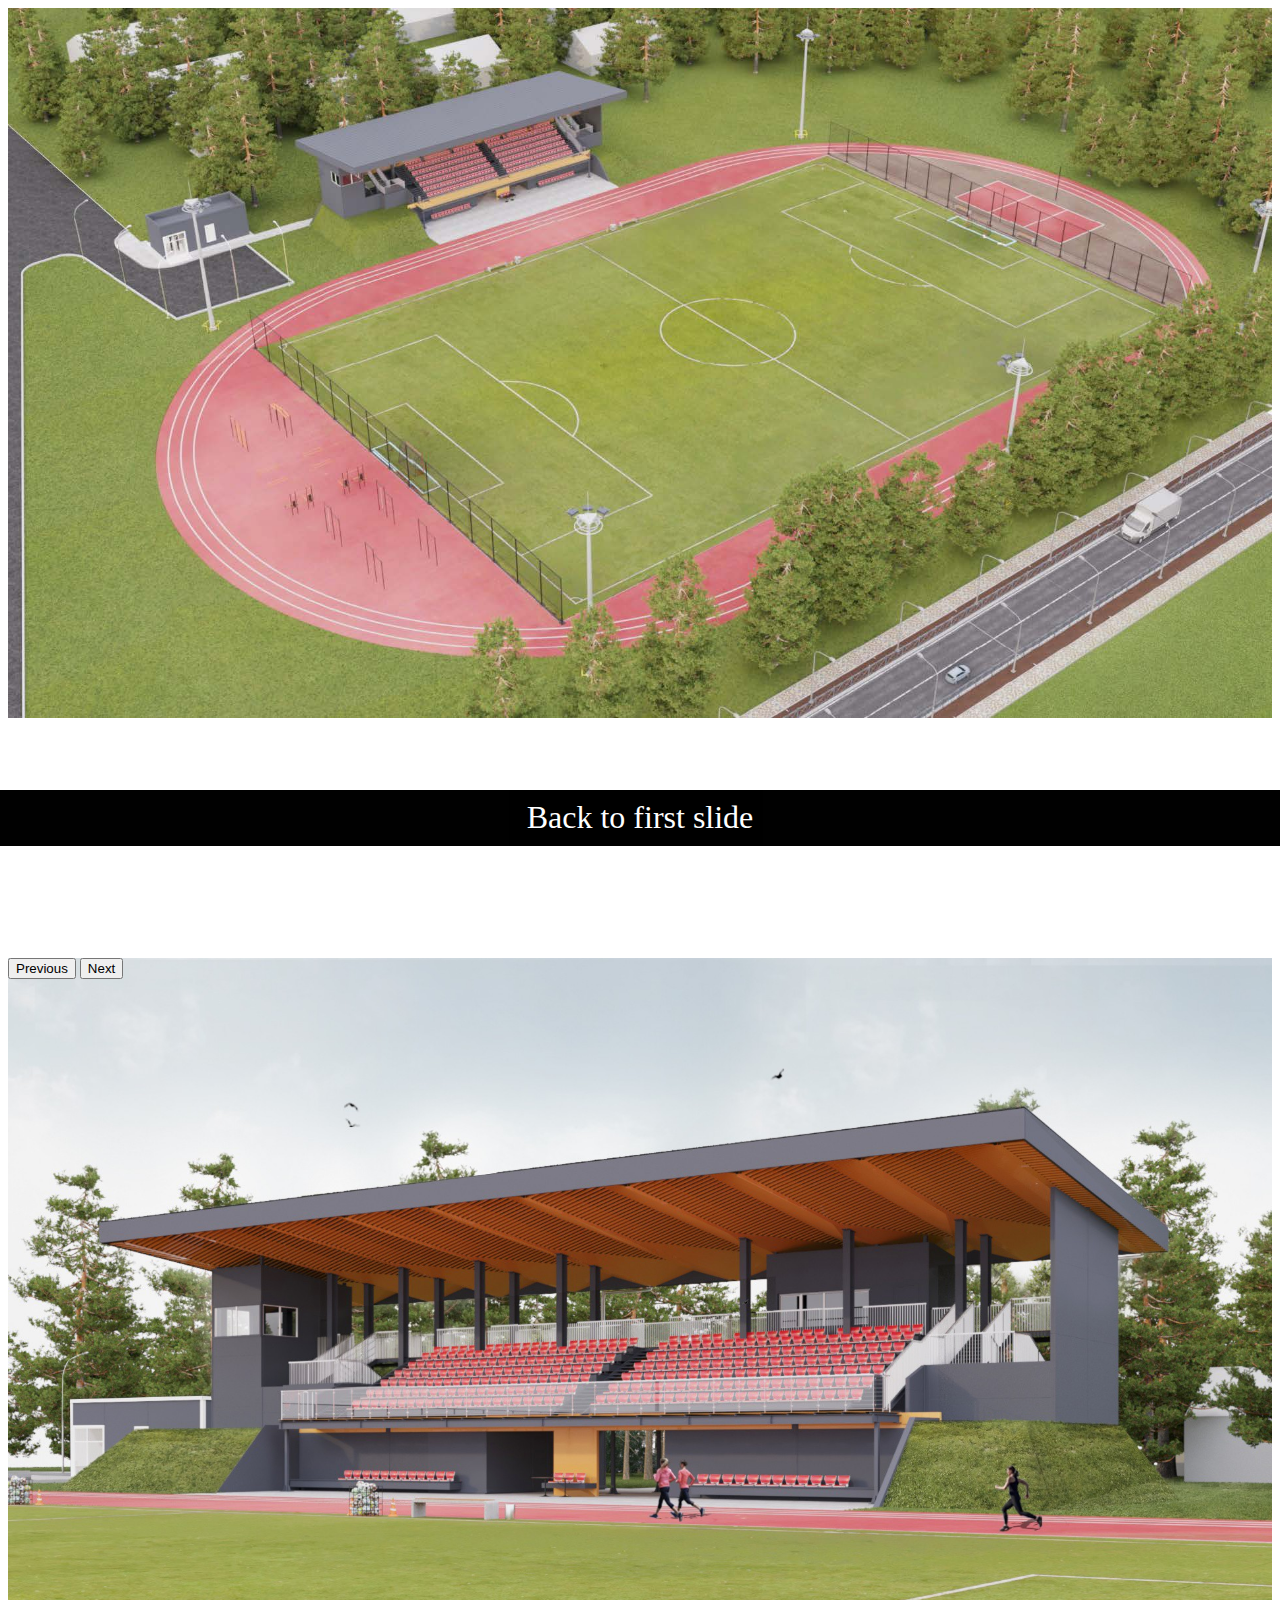
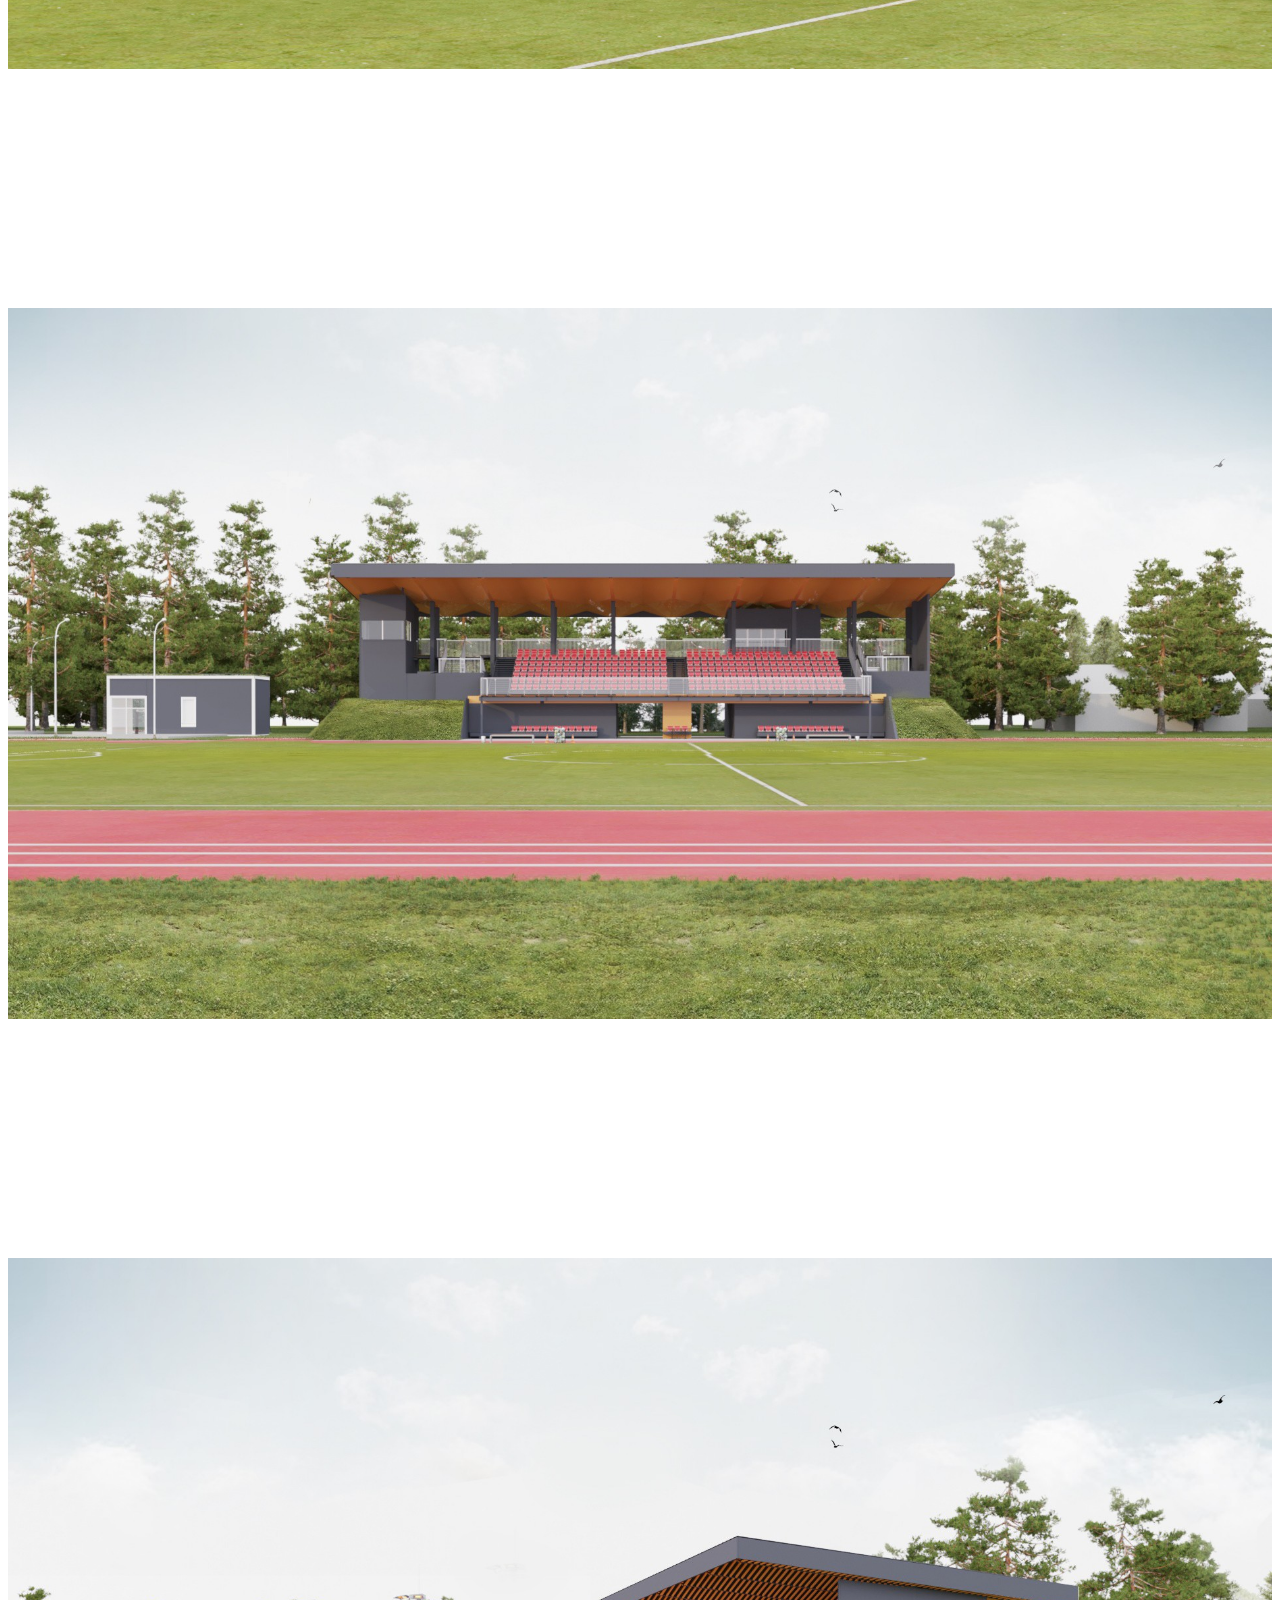
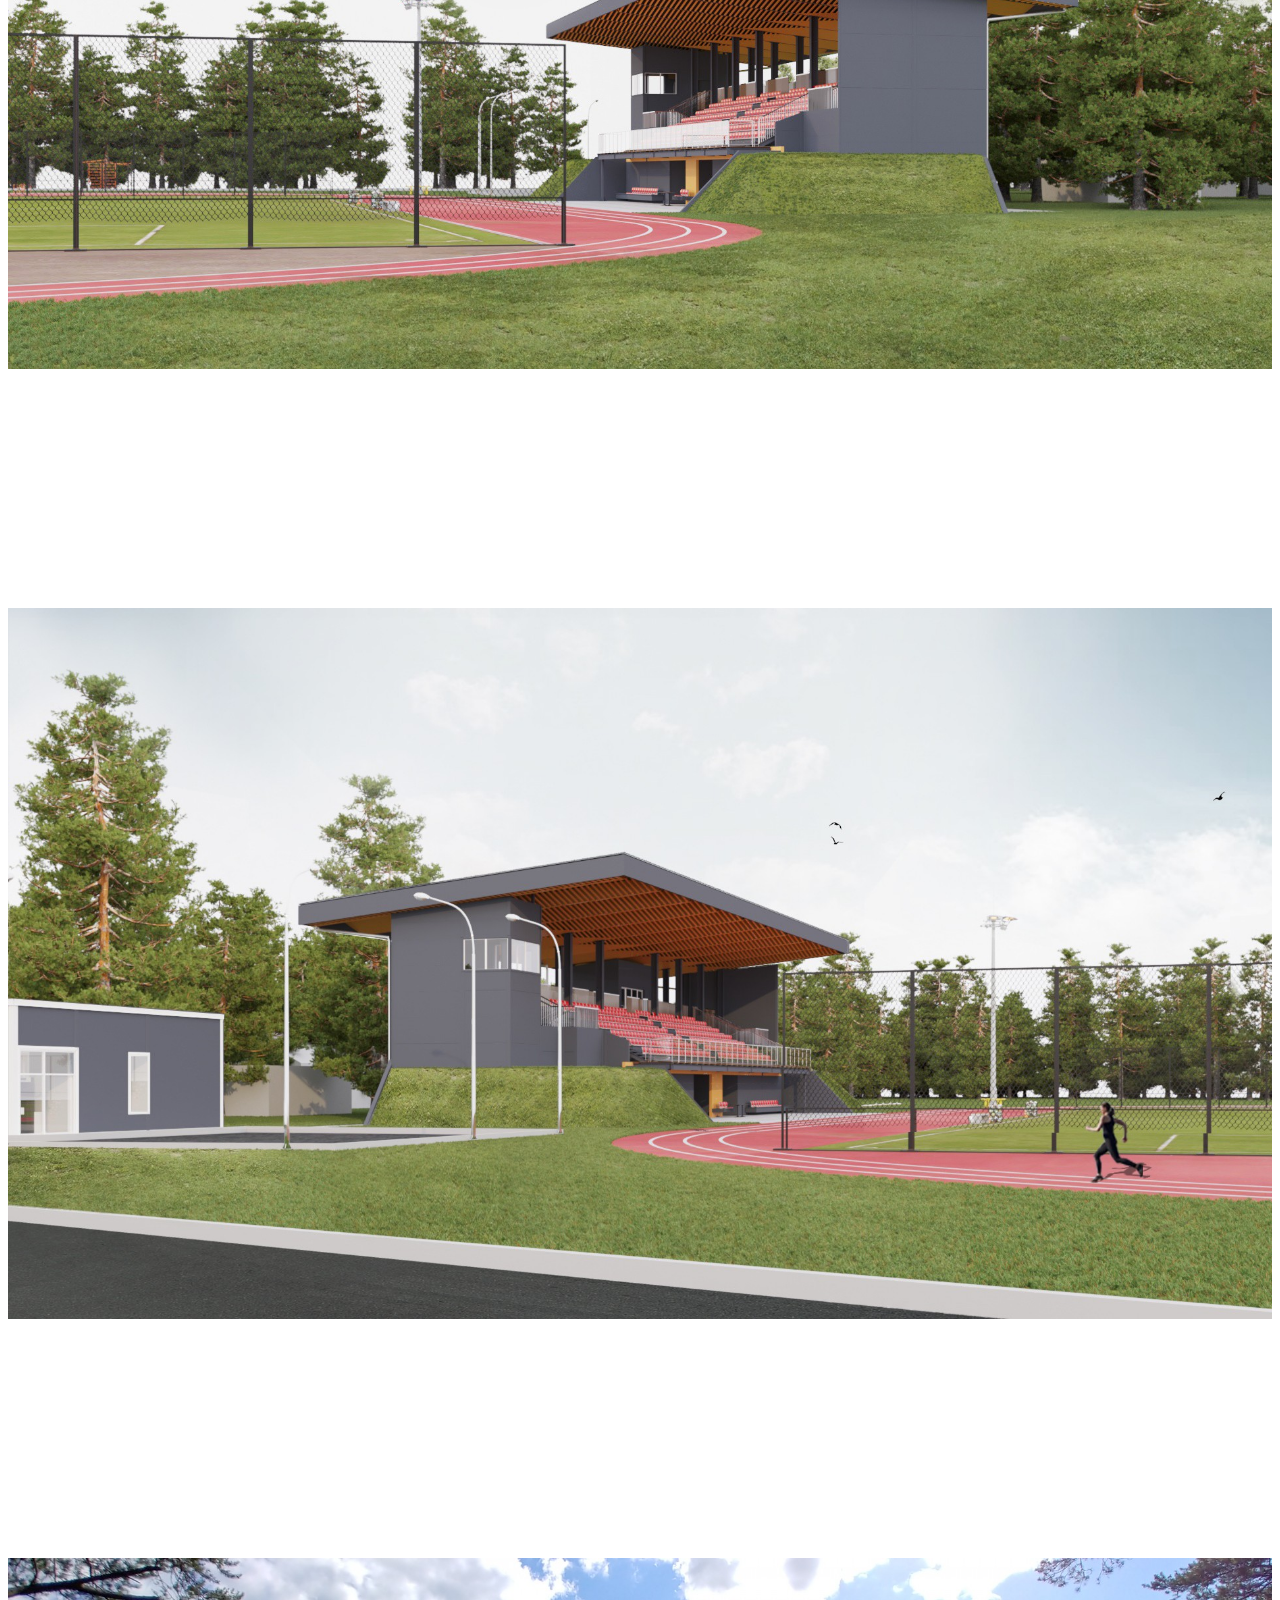
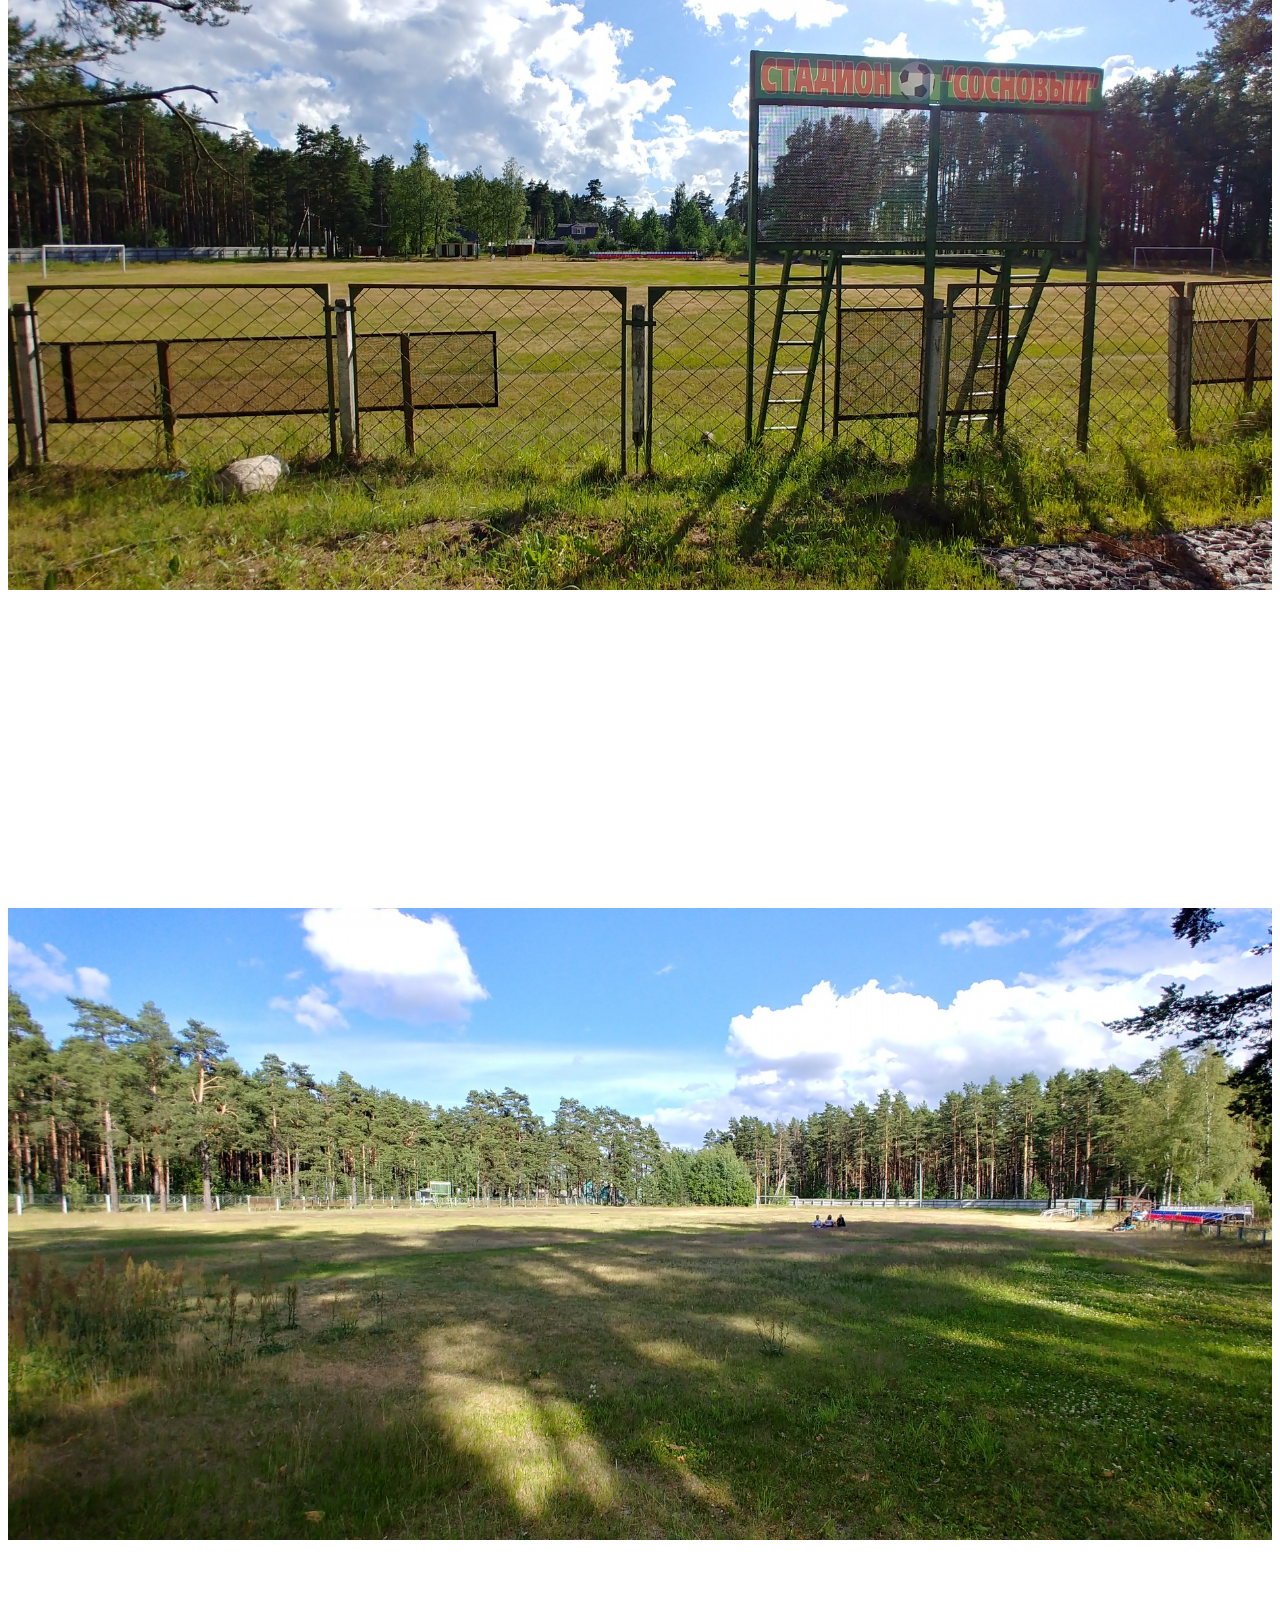
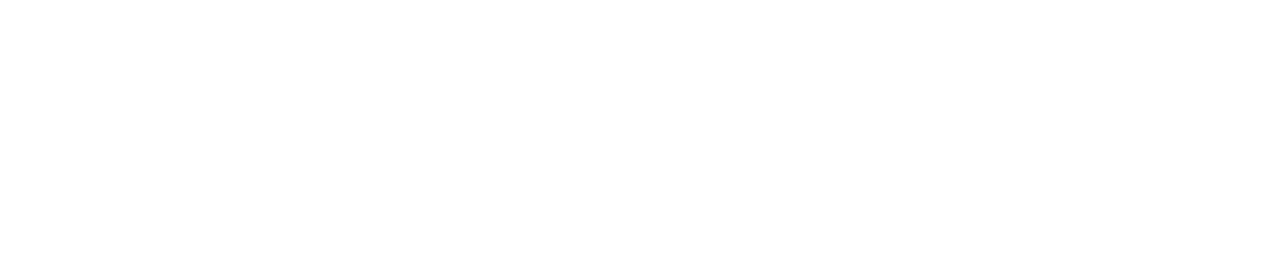
<file: 01карусель/index.html>
﻿<!doctype html>
<html lang="en">
<head>
    <!-- Bootstrap CSS -->
    <link href="https://cdn.jsdelivr.net/npm/bootstrap@5.0.0-beta2/dist/css/bootstrap.min.css" rel="stylesheet" integrity="sha384-BmbxuPwQa2lc/FVzBcNJ7UAyJxM6wuqIj61tLrc4wSX0szH/Ev+nYRRuWlolflfl" crossorigin="anonymous">

    <!-- Custom Styling -->
    <link rel="stylesheet" href="css/style.css">
    <title>Test task (carousel)</title>
</head>
<body>

<!-- Блок карусели-->
    <div id="carouselExampleCaptions" class="carousel slide" data-bs-ride="carousel">
        <div class="carousel-inner">
            <div class="carousel-item active">
                <img src="images/1.jpg">
                <div class="carousel-caption-hack carousel-caption">
                    <h5><a href=""> Back to first slide</a></h5>
                </div>
            </div>
            <div class="carousel-item">
                <img src="images/2.jpg">
                <div class="carousel-caption-hack carousel-caption">
                    <h5><a href=""> Back to first slide</a></h5>
                </div>
            </div>
            <div class="carousel-item">
                <img src="images/3.jpg">
                <div class="carousel-caption-hack carousel-caption">
                    <h5><a href=""> Back to first slide</a></h5>
                </div>
            </div>
            <div class="carousel-item">
                <img src="images/4.jpg">
                <div class="carousel-caption-hack carousel-caption">
                    <h5><a href=""> Back to first slide</a></h5>
                </div>
            </div>
            <div class="carousel-item">
                <img src="images/5.jpg">
                <div class="carousel-caption-hack carousel-caption">
                    <h5><a href=""> Back to first slide</a></h5>
                </div>
            </div>
            <div class="carousel-item">
                <img src="images/6.jpg">
                <div class="carousel-caption-hack carousel-caption">
                    <h5><a href=""> Back to first slide</a></h5>
                </div>
            </div>
            <div class="carousel-item">
                <img src="images/7.jpg">
                <div class="carousel-caption-hack carousel-caption">
                    <h5><a href=""> Back to first slide</a></h5>
                </div>
            </div>
        </div>
        <button class="carousel-control-prev" type="button" data-bs-target="#carouselExampleCaptions"  data-bs-slide="prev">
            <span class="carousel-control-prev-icon" aria-hidden="true"></span>
            <span class="visually-hidden">Previous</span>
        </button>
        <button class="carousel-control-next" type="button" data-bs-target="#carouselExampleCaptions"  data-bs-slide="next">
            <span class="carousel-control-next-icon" aria-hidden="true"></span>
            <span class="visually-hidden">Next</span>
        </button>
    </div>
<!-- блок карусели-->

<!-- Option 1: Bootstrap Bundle with Popper -->
<script src="https://cdn.jsdelivr.net/npm/bootstrap@5.0.0-beta2/dist/js/bootstrap.bundle.min.js" integrity="sha384-b5kHyXgcpbZJO/tY9Ul7kGkf1S0CWuKcCD38l8YkeH8z8QjE0GmW1gYU5S9FOnJ0" crossorigin="anonymous"></script>
</body>
</html>
</file>
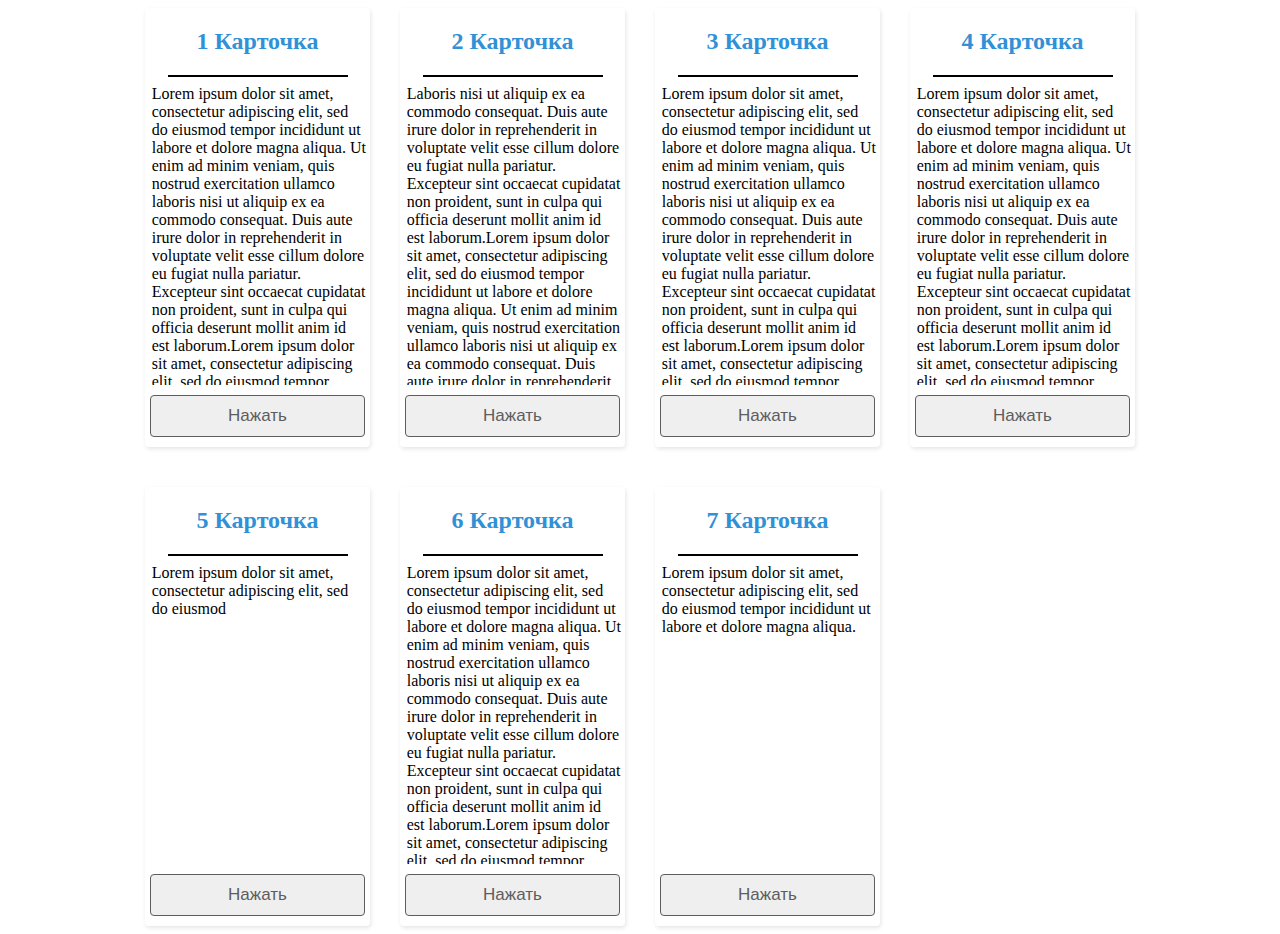
<file: 02cards/index.html>
<!DOCTYPE html>
<html lang="ru">

<head>
  <meta charset="UTF-8" />
  <meta name="viewport" content="width=device-width, initial-scale=1.0" />
  <link rel="stylesheet" href="css/style.css" />
  <link rel="preconnect" href="https://fonts.gstatic.com" />
  <link href="https://fonts.googleapis.com/css2?family=Open+Sans&display=swap" rel="stylesheet" />
  <link href="https://cdnjs.cloudflare.com/ajax/libs/font-awesome/6.1.2/css/all.min.css" rel="stylesheet" />
  <title>test task 01</title>
</head>

<body>
  <div class="cards">
  <!-- Карточка товара -->
  <div class="card">
    <!-- Верхняя часть -->
    <div class="card__top">
      <h2><a> 1 Карточка</a></h2>
      <hr></hr>
      <div class="box">Lorem ipsum dolor sit amet, consectetur adipiscing elit, sed do eiusmod tempor incididunt ut labore et dolore magna aliqua. Ut enim ad minim veniam, quis nostrud exercitation ullamco laboris nisi ut aliquip ex ea commodo consequat. Duis aute irure dolor in reprehenderit in voluptate velit esse cillum dolore eu fugiat nulla pariatur. Excepteur sint occaecat cupidatat non proident, sunt in culpa qui officia deserunt mollit anim id est laborum.Lorem ipsum dolor sit amet, consectetur adipiscing elit, sed do eiusmod tempor incididunt ut labore et dolore magna aliqua. Ut enim ad minim veniam, quis nostrud exercitation ullamco laboris nisi ut aliquip ex ea commodo consequat. Duis aute irure dolor in reprehenderit in voluptate velit esse cillum dolore eu fugiat nulla pariatur. Excepteur sint occaecat cupidatat non proident, sunt in culpa qui officia deserunt mollit anim id est laborum.Lorem ipsum dolor sit amet, consectetur adipiscing elit, sed do eiusmod tempor incididunt ut labore et dolore magna aliqua. Ut enim ad minim veniam, quis nostrud exercitation ullamco laboris nisi ut aliquip ex ea commodo consequat. Duis aute irure dolor in reprehenderit in voluptate velit esse cillum dolore eu fugiat nulla pariatur. Excepteur sint occaecat cupidatat non proident, sunt in culpa qui officia deserunt mollit anim id est laborum.</div>
    </div>
    <!-- Нижняя часть -->
    <div class="card__bottom">
      <!-- Кнопка Нажать -->
      <button class="card__add">Нажать</button>
    </div>
  </div>

  <!-- Карточка товара -->
  <div class="card">
    <!-- Верхняя часть -->
    <div class="card__top">
      <h2><a> 2 Карточка</a></h2>
      <hr></hr>
      <div class="box">Laboris nisi ut aliquip ex ea commodo consequat. Duis aute irure dolor in reprehenderit in voluptate velit esse cillum dolore eu fugiat nulla pariatur. Excepteur sint occaecat cupidatat non proident, sunt in culpa qui officia deserunt mollit anim id est laborum.Lorem ipsum dolor sit amet, consectetur adipiscing elit, sed do eiusmod tempor incididunt ut labore et dolore magna aliqua. Ut enim ad minim veniam, quis nostrud exercitation ullamco laboris nisi ut aliquip ex ea commodo consequat. Duis aute irure dolor in reprehenderit in voluptate velit esse cillum dolore eu fugiat nulla pariatur. Excepteur sint occaecat cupidatat non proident, sunt in culpa qui officia deserunt mollit anim id est laborum.Lorem ipsum dolor sit amet, consectetur adipiscing elit, sed do eiusmod tempor incididunt ut labore et dolore magna aliqua. Ut enim ad minim veniam, quis nostrud exercitation ullamco laboris nisi ut aliquip ex ea commodo consequat. Duis aute irure dolor in reprehenderit in voluptate velit esse cillum dolore eu fugiat nulla pariatur. Excepteur sint occaecat cupidatat non proident, sunt in culpa qui officia deserunt mollit anim id est laborum.</div>
    </div>
    <!-- Нижняя часть -->
    <div class="card__bottom">
      <!-- Цены на товар (с учетом скидки и без)-->
      <div class="card__prices">
      </div>
      <!-- Кнопка Нажать -->
      <button class="card__add">Нажать</button>
    </div>
  </div>

  <!-- Карточка товара -->
  <div class="card">
    <!-- Верхняя часть -->
    <div class="card__top">
      <h2><a> 3 Карточка</a></h2>
      <hr></hr>
      <div class="box">Lorem ipsum dolor sit amet, consectetur adipiscing elit, sed do eiusmod tempor incididunt ut labore et dolore magna aliqua. Ut enim ad minim veniam, quis nostrud exercitation ullamco laboris nisi ut aliquip ex ea commodo consequat. Duis aute irure dolor in reprehenderit in voluptate velit esse cillum dolore eu fugiat nulla pariatur. Excepteur sint occaecat cupidatat non proident, sunt in culpa qui officia deserunt mollit anim id est laborum.Lorem ipsum dolor sit amet, consectetur adipiscing elit, sed do eiusmod tempor incididunt ut labore et dolore magna aliqua. Ut enim ad minim veniam, quis nostrud exercitation ullamco laboris nisi ut aliquip ex ea commodo consequat. Duis aute irure dolor in reprehenderit in voluptate velit esse cillum dolore eu fugiat nulla pariatur. Excepteur sint occaecat cupidatat non proident, sunt in culpa qui officia deserunt mollit anim id est laborum.Lorem ipsum dolor sit amet, consectetur adipiscing elit, sed do eiusmod tempor incididunt ut labore et dolore magna aliqua. Ut enim ad minim veniam, quis nostrud exercitation ullamco laboris nisi ut aliquip ex ea commodo consequat. Duis aute i</div>
    </div>
    <!-- Нижняя часть -->
    <div class="card__bottom">
      <!-- Цены на товар (с учетом скидки и без)-->
      <div class="card__prices">
      </div>
      <!-- Кнопка Нажать -->
      <button class="card__add">Нажать</button>
    </div>
  </div>

  <!-- Карточка товара -->
  <div class="card">
    <!-- Верхняя часть -->
    <div class="card__top">
      <h2><a> 4 Карточка</a></h2>
      <hr></hr>
      <div class="box">Lorem ipsum dolor sit amet, consectetur adipiscing elit, sed do eiusmod tempor incididunt ut labore et dolore magna aliqua. Ut enim ad minim veniam, quis nostrud exercitation ullamco laboris nisi ut aliquip ex ea commodo consequat. Duis aute irure dolor in reprehenderit in voluptate velit esse cillum dolore eu fugiat nulla pariatur. Excepteur sint occaecat cupidatat non proident, sunt in culpa qui officia deserunt mollit anim id est laborum.Lorem ipsum dolor sit amet, consectetur adipiscing elit, sed do eiusmod tempor incididunt ut labore et dolore magna aliqua. Ut enim ad minim veniam, quis nostrud exercitation ullamco laboris nisi ut aliquip ex ea commodo consequat. Duis aute irure dolor in reprehenderit in voluptate velit esse cillum dolore eu fugiat nulla pariatur. Excepteur sint occaecat cupidatat non proident, sunt in culpa qui officia deserunt mollit anim id est laborum.Lorem ipsum dolor sit amet, consectetur adipiscing elit, sed do eiusmod tempor incididunt ut labore et dolore magna aliqua. Ut enim ad minim veniam, quis nostrud exercitation ullamco laboris nisi ut aliquip ex ea commodo consequat. Duis aute irure dolor in reprehenderit in voluptate velit esse cillum dolore eu fugiat nulla pariatur. Excepteur sint occaecat cupidatat non proident, sunt in culpa qui officia deserunt mollit anim id est laborum.</div>
    </div>
    <!-- Нижняя часть -->
    <div class="card__bottom">
      <!-- Цены на товар (с учетом скидки и без)-->
      <div class="card__prices">
      </div>
      <!-- Кнопка Нажать -->
      <button class="card__add">Нажать</button>
    </div>
  </div>

  <!-- Карточка товара -->
  <div class="card">
    <!-- Верхняя часть -->
    <div class="card__top">
      <h2><a> 5 Карточка</a></h2>
      <hr></hr>
      <div class="box">Lorem ipsum dolor sit amet, consectetur adipiscing elit, sed do eiusmod </div>
    </div>
    <!-- Нижняя часть -->
    <div class="card__bottom">
      <!-- Цены на товар (с учетом скидки и без)-->
      <div class="card__prices">
      </div>
      <!-- Кнопка Нажать -->
      <button class="card__add">Нажать</button>
    </div>
  </div>

  <!-- Карточка товара -->
  <div class="card">
    <!-- Верхняя часть -->
    <div class="card__top">
      <h2><a> 6 Карточка</a></h2>
      <hr></hr>
      <div class="box">Lorem ipsum dolor sit amet, consectetur adipiscing elit, sed do eiusmod tempor incididunt ut labore et dolore magna aliqua. Ut enim ad minim veniam, quis nostrud exercitation ullamco laboris nisi ut aliquip ex ea commodo consequat. Duis aute irure dolor in reprehenderit in voluptate velit esse cillum dolore eu fugiat nulla pariatur. Excepteur sint occaecat cupidatat non proident, sunt in culpa qui officia deserunt mollit anim id est laborum.Lorem ipsum dolor sit amet, consectetur adipiscing elit, sed do eiusmod tempor incididunt ut labore et dolore magna aliqua. Ut enim ad minim veniam, quis nostrud exercitation ullamco laboris nisi ut aliquip ex ea commodo consequat. Duis aute irure dolor in reprehenderit in voluptate velit esse cillum dolore eu fugiat nulla pariatur. Excepteur sint occaecat cupidatat non proident, sunt in culpa qui officia deserunt mollit anim id est laborum.Lorem ipsum dolor sit amet, consectetur adipiscing elit, sed do eiusmod tempor incididunt ut labore et dolore magna aliqua. Ut enim ad minim veniam, quis nostrud exercitation ullamco laboris nisi ut aliquip ex ea commodo consequat. Duis aute irure dolor in reprehenderit in voluptate velit esse cillum dolore eu fugiat nulla pariatur. Excepteur sint occaecat cupidatat non proident, sunt in culpa qui officia deserunt mollit anim id est laborum.</div>
    </div>
    <!-- Нижняя часть -->
    <div class="card__bottom">
      <!-- Цены на товар (с учетом скидки и без)-->
      <div class="card__prices">
      </div>

      <!-- Кнопка Нажать -->
      <button class="card__add">Нажать</button>
    </div>
  </div>

  <!-- Карточка товара -->
  <div class="card">
    <!-- Верхняя часть -->
    <div class="card__top">
      <h2><a> 7 Карточка</a></h2>
      <hr></hr>
      <div class="box">Lorem ipsum dolor sit amet, consectetur adipiscing elit, sed do eiusmod tempor incididunt ut labore et dolore magna aliqua. </div>

    </div>
    <!-- Нижняя часть -->
    <div class="card__bottom">
      <!-- Цены на товар (с учетом скидки и без)-->
      <div class="card__prices">
      </div>
      <!-- Кнопка Нажать -->
      <button class="card__add">Нажать</button>
    </div>
  </div>

  
  </div>
</body>

</html>
</file>
<file: 01карусель/css/style.css>
.carousel{
    height: 950px;
    max-width: 100%
}
.carousel-inner, .carousel-item{
    height: 950px;
    border-radius: 4px;
    max-width: 100%
}
.carousel-caption h5{
    font-size: 2rem;
    font-weight: 500;
    background: #000000;
    max-width: 100%;
    padding: 0.3em;
    opacity: 0.5;
}
.carousel-caption-hack {
    position: absolute;
    right: 0%;
    bottom: 0.05rem;
     left: 0%;
     padding-top: 1.25rem;
     padding-bottom: 0rem;
    color: #fff;
    text-align: center;
    width: 100%;
}
.carousel-caption h5 a{
    color: #ffffff;
    text-decoration: none;
    font-weight: 500;
}
.carousel-caption h5 a:hover{
    text-decoration: underline;
}

img {
    max-width: 100%;
    width: 100%;
    min-width: 10%;
    z-index:-1; 
    height:auto;
}
</file>
<file: 02cards/css/style.css>
.card {
  width: 225px;
  min-height: 350px;
  box-shadow: 1px 2px 4px rgba(0, 0, 0, 0.1);
  display: flex;
  flex-direction: column; /* Размещаем элементы в колонку */
  border-radius: 4px;
  transition: 0.2s;
  position: relative;
}

h2{
  color: rgb(48, 145, 214);
  text-align: center;
}

hr {
  border: none; /* Убираем границу */
  background-color: rgb(0, 0, 0); /* Цвет линии */
  color: rgb(0, 0, 0); /* Цвет линии для IE6-7 */
  height: 2px; /* Толщина линии */
  width: 80%;
}

.box {
  width: 215px;
  height: 300px;
  overflow-y: scroll;
  margin-left: 3%
}

/* При наведении на карточку - меняем цвет тени */
.card:hover {
  box-shadow: 4px 8px 16px rgba(0, 0, 0, 0.2);
}

.card__top {
  position: relative;
  overflow: hidden; /* Скрываем, что выходит за пределы */
}

.card__bottom {
  display: flex;
  flex-direction: column;
  flex: 1 0 auto; /* Занимаем всю оставшуюся высоту карточки */
  padding: 10px 5px;
}

.card__add {
  display: block;
  width: 100%;
  font-weight: 400;
  font-size: 17px;
  color: #5e5d5e;
  padding: 10px;
  text-align: center;
  border: 1px solid #5e5d5e;
  border-radius: 4px;
  cursor: pointer; /* Меняем курсор при наведении */
  transition: 0.2s;
  margin-top: auto; /* Прижимаем кнопку к низу карточки */
}

.card__add:hover {
  border: 1px solid #807c7b;
  background-color: #807c7b;
  color: #fff;
}

.cards {
  display: grid;
  /* Автоматически заполняем на всю ширину grid-контейнера */
  grid-template-columns: repeat(auto-fill, 225px);
  width: 100%;
  max-width: 1000px; /* Ширина grid-контейнера */
  justify-content: center;
  justify-items: center; /* Размещаем карточку по центру */
  column-gap: 30px; /* Отступ между колонками */
  row-gap: 40px; /* Отступ между рядами */
  margin: 0 auto;
}
</file>
